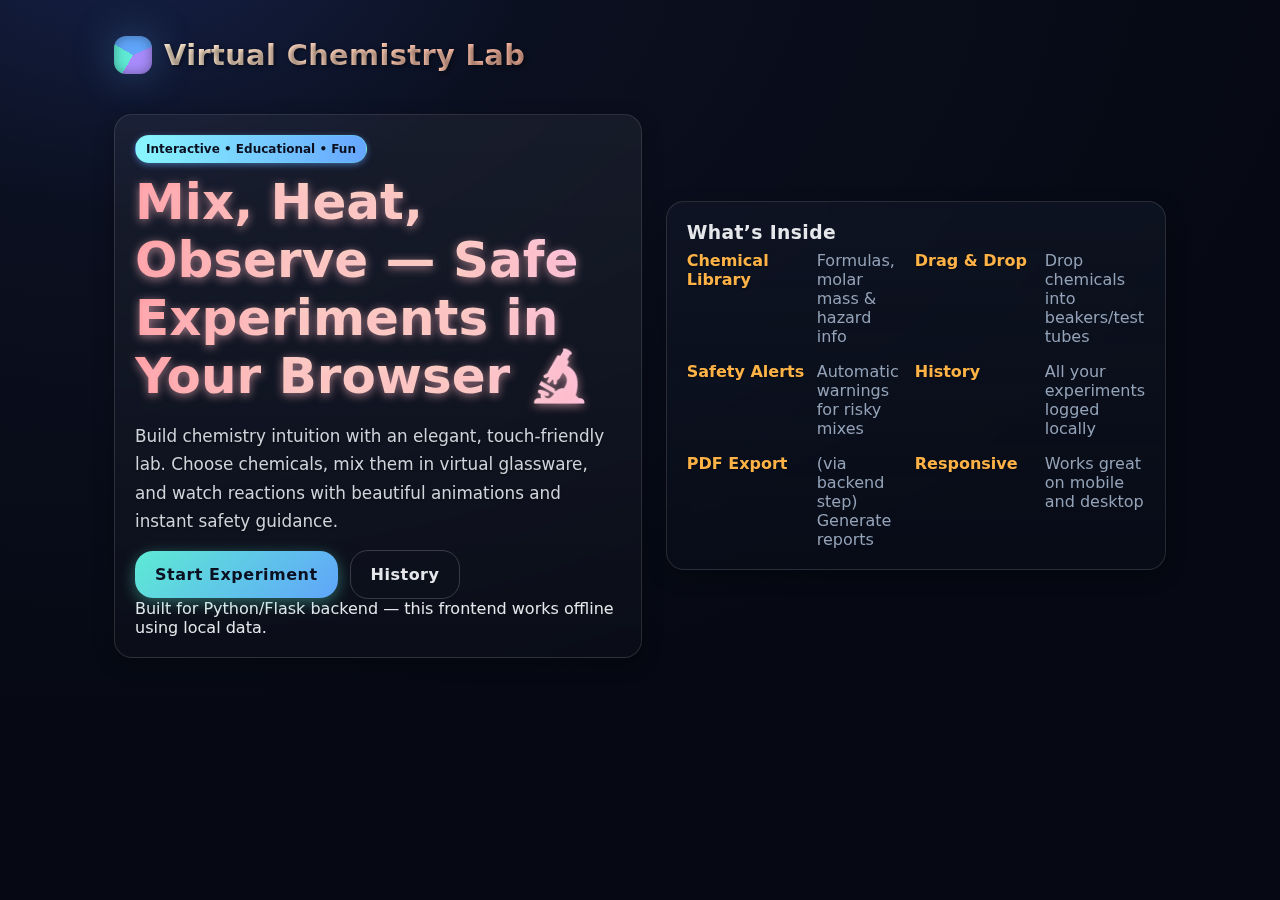
<file: virtual-chemistry-lab-main/virtual-chemistry-lab-main/virtual chem lab project/frontend/index.html>
<!doctype html>
<html lang="en">
<head>
  <meta charset="utf-8">
  <meta name="viewport" content="width=device-width, initial-scale=1">
  <title>Virtual Chemistry Lab</title>
  <link rel="stylesheet" href="style.css">
  <link rel="stylesheet" href="mix.css">
</head>
<body data-page="index">
  <div class="grid-bg"></div>
  <header class="container header">
    <div class="brand">
      <div class="logo"></div>
      <div class="brand-text">Virtual Chemistry Lab</div>
    </div>
  </header>

  <main class="container">
    <section class="hero">
      <div class="card">
        <span class="badge">Interactive • Educational • Fun</span>
        <h1>Mix, Heat, Observe — Safe Experiments in Your Browser 🔬</h1>
        <p class="sub">
          Build chemistry intuition with an elegant, touch-friendly lab. Choose chemicals, mix them in virtual glassware,
          and watch reactions with beautiful animations and instant safety guidance.
        </p>
        <div class="row">
          <a class="button" href="experiment.html">Start Experiment</a>
          <a class="button ghost" href="history.html">History</a>
        </div>
        <div class="info-text">
          Built for Python/Flask backend — this frontend works offline using local data.
        </div>
      </div>

      <div class="card dark">
        <h3 class="section-title">What’s Inside</h3>
        <div class="panel">
          <div class="kv"><b>Chemical Library</b><span>Formulas, molar mass & hazard info</span></div>
          <div class="kv"><b>Drag & Drop</b><span>Drop chemicals into beakers/test tubes</span></div>
          <div class="kv"><b>Safety Alerts</b><span>Automatic warnings for risky mixes</span></div>
          <div class="kv"><b>History</b><span>All your experiments logged locally</span></div>
          <div class="kv"><b>PDF Export</b><span>(via backend step) Generate reports</span></div>
          <div class="kv"><b>Responsive</b><span>Works great on mobile and desktop</span></div>
        </div>
      </div>
    </section>
  </main>

  <script src="script.js"></script>
  <script src="mix.js" defer></script>
</body>
</html>
</file>
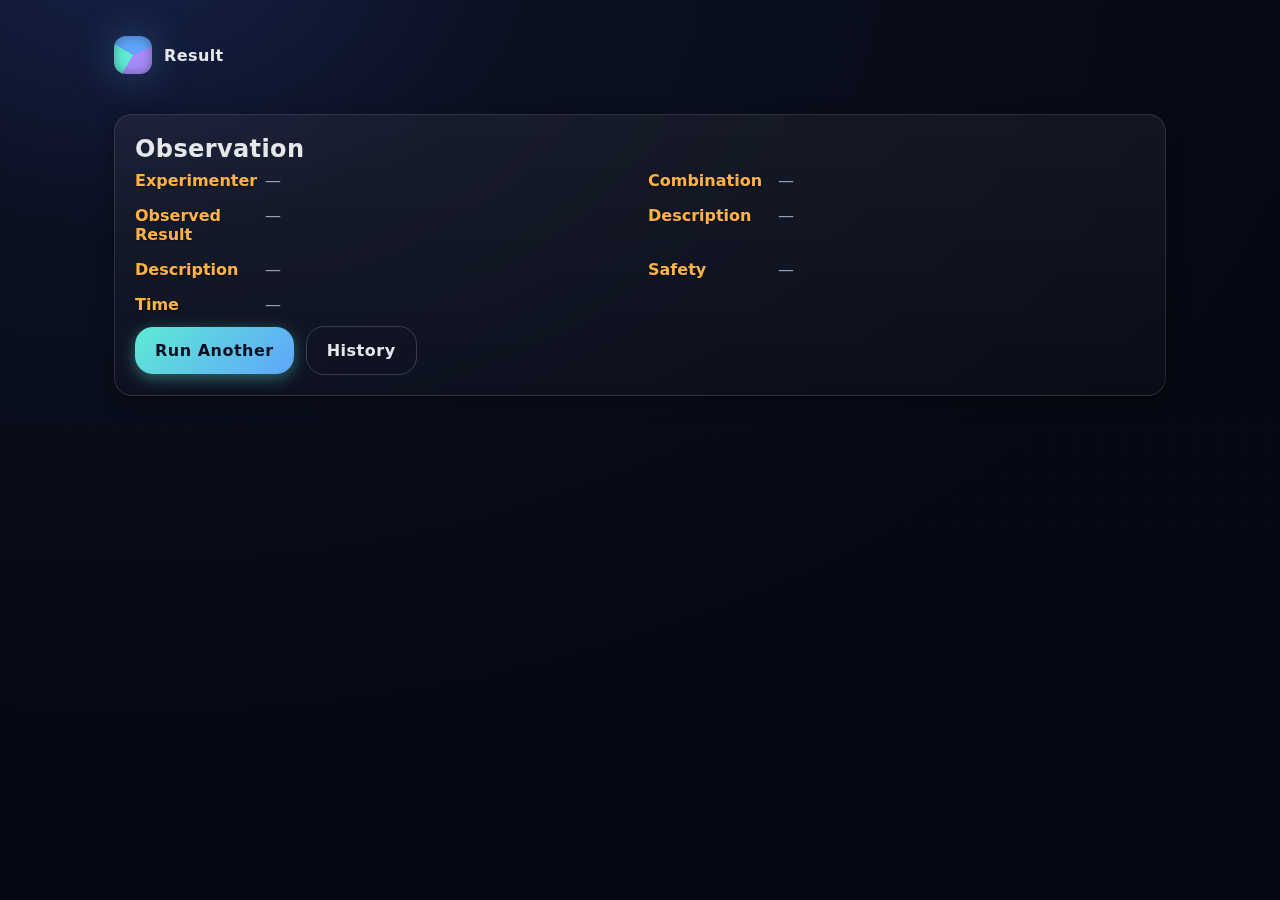
<file: virtual-chemistry-lab-main/virtual-chemistry-lab-main/virtual chem lab project/frontend/result.html>
<!doctype html>
<html lang="en">
<head>
  <meta charset="utf-8">
  <meta name="viewport" content="width=device-width, initial-scale=1">
  <title>Result — Virtual Chemistry Lab</title>
  <link rel="stylesheet" href="style.css">
  <link rel="stylesheet" href="mix.css">
</head>
<body data-page="result">
  <div class="grid-bg"></div>
  <header class="container header">
    <div class="brand">
      <a href="index.html" class="logo" title="Home"></a>
      <div>Result</div>
    </div>
  </header>

  <main class="container">
    <section class="card">
      <h2 class="section-title">Observation</h2>
      <div class="panel">
        <div class="kv"><b>Experimenter</b><span id="who">—</span></div>
        <div class="kv"><b>Combination</b><span id="combo">—</span></div>
        <div class="kv"><b>Observed Result</b><span id="resultText">—</span></div>
        <div class="kv"><b>Description</b><span id="descText">—</span></div>

        <div class="kv"><b>Description</b><span id="descText">—</span></div>
        <div class="kv"><b>Safety</b><span id="safetyText">—</span></div>
        <div class="kv"><b>Time</b><span id="time">—</span></div>
      </div>
      <div class="row" style="margin-top:12px">
        <a class="button" href="experiment.html">Run Another</a>
        <a class="button ghost" href="history.html">History</a>
      </div>
    </section>
  </main>

  <script src="script.js"></script>
  <script src="mix.js" defer></script>
</body>
</html>
</file>
<file: virtual-chemistry-lab-main/virtual-chemistry-lab-main/virtual chem lab project/frontend/style.css>
/* =============== Variables =============== */
:root{
  --bg:#0b1020;
  --card:#121730;
  --accent:#5eead4;
  --accent-2:#60a5fa;
  --text:#e5e7eb;
  --muted:#94a3b8;
  --danger:#f87171;
  --safe:#34d399;
  --warn:#fbbf24;
  --glass: rgba(255,255,255,0.06);
  --glass-br: rgba(255,255,255,0.18);
}

/* =============== Base =============== */
*{box-sizing:border-box}
html,body{
  margin:0; padding:0;
  background: radial-gradient(1200px 800px at 10% -10%, #152046 0%, #0B1020 35%, #060913 100%);
  color:var(--text);
  /* Updated font family for a modern look */
  font-family: "Outfit", ui-sans-serif, system-ui, -apple-system, Segoe UI, Roboto, "Helvetica Neue", Arial, "Noto Sans", "Apple Color Emoji","Segoe UI Emoji";
  min-height:100%;
}
a{ color: #b3e6ff; text-decoration: none; }
a:hover{ text-decoration: underline; }
a.button{ color: #0b1020;}
.container{ width: min(1100px, 92vw); margin: 0 auto; padding: 24px; }

/* Glow grid background */
.grid-bg{
  position: fixed; inset: 0; pointer-events: none; z-index: -1;
  background-image: linear-gradient(transparent 23px, rgba(255,255,255,0.04) 24px),
                    linear-gradient(90deg, transparent 23px, rgba(255,255,255,0.04) 24px);
  background-size: 24px 24px;
  mask-image: linear-gradient(#000, transparent 70%);
}

/* =============== Cards =============== */
.card{
  background: linear-gradient(180deg, var(--glass), transparent);
  border: 1px solid var(--glass-br);
  border-radius: 18px;
  box-shadow: 0 10px 30px rgba(0,0,0,0.35), inset 0 0 0 1px rgba(255,255,255,0.04);
  padding: 20px;
  backdrop-filter: blur(10px);
}
.card.dark{ background: linear-gradient(180deg, rgba(17,24,39,0.6), rgba(17,24,39,0.2)); }

/* =============== Buttons (enhanced) =============== */
.button{
  display:inline-flex; align-items:center; gap:10px;
  background: linear-gradient(135deg, var(--accent), var(--accent-2));
  color:#0b1020; border:0; border-radius: 14px; padding: 14px 20px;
  font-weight: 800; letter-spacing: .3px; cursor: pointer;
  box-shadow: 0 12px 28px rgba(94,234,212,.28), 0 8px 22px rgba(96,165,250,.22);
  transform: translateY(0); transition: transform .2s ease, box-shadow .2s ease, filter .3s ease;
}
.button:hover{ transform: translateY(-3px); filter: saturate(1.12) brightness(1.05); }
.button.ghost{
  background: transparent; color: var(--text);
  border: 1px solid var(--glass-br);
  box-shadow: none;
}

/* =============== Header =============== */
.header{
  padding-top: 36px; padding-bottom: 16px;
}
.brand{
  display:flex; align-items:center; gap:12px; font-weight:800; letter-spacing:.4px;
}
.logo{
  width: 38px; height: 38px; border-radius: 12px;
  background: conic-gradient(from 210deg at 50% 50%, var(--accent) 0 25%, var(--accent-2) 25% 60%, #a78bfa 60% 100%);
  box-shadow: 0 0 40px rgba(96,165,250,.35), inset 0 0 12px rgba(0,0,0,.35);
}

/* =============== Hero =============== */
.hero{
  display:grid; grid-template-columns: 1.2fr .8fr; gap: 24px; align-items: center;
}
/* Enhanced gradient headline */
.hero h1{
  font-size: clamp(28px, 4vw, 46px);
  margin: 10px 0 8px 0;
  background: linear-gradient(90deg, #e5fff5 0%, #b2f7ff 35%, #c3b5ff 100%);
  -webkit-background-clip: text;
  background-clip: text;
  color: transparent;
  text-shadow: 0 2px 14px rgba(96,165,250,.15);
}
.sub{
  color: var(--muted); line-height: 1.6; margin-bottom: 14px;
}
.badge{
  display:inline-flex; gap:8px; align-items:center; font-size: 12px;
  background: rgba(94,234,212,.12); border: 1px solid rgba(94,234,212,.25);
  color: var(--accent); padding: 6px 10px; border-radius: 999px;
}

/* =============== Lab Canvas =============== */
.lab{
  display:grid; grid-template-columns: 1fr 1fr; gap: 20px;
}
.toolbox, .workspace{ min-height: 380px; }
.section-title{ font-weight: 800; letter-spacing: .4px; margin: 0 0 8px; }
.kit{
  display:flex; flex-wrap: wrap; gap: 12px; padding: 10px 2px;
}
.tag{
  padding: 10px 12px; border: 1px dashed rgba(255,255,255,.15);
  border-radius: 12px; cursor: grab; user-select: none;
  background: rgba(255,255,255,.04);
}
.tag:active{ cursor: grabbing; }
.glassware{
  display:flex; gap: 16px; align-items:center; flex-wrap: wrap;
}
.glass{
  width: 120px; height: 160px; border: 2px solid rgba(255,255,255,.2);
  border-radius: 12px 12px 8px 8px; position: relative; overflow: hidden;
  background: linear-gradient(180deg, rgba(255,255,255,.04), rgba(255,255,255,.01));
}
.glass .liquid{
  position: absolute; bottom: 0; left: 0; width: 100%; height: 0%;
  background: linear-gradient(180deg, rgba(96,165,250,.6), rgba(96,165,250,.2));
  transition: height .6s ease, filter .3s ease;
}
.glow{
  position:absolute; inset:-60px; filter: blur(32px); opacity:.25; pointer-events:none;
  background: radial-gradient(500px 300px at 10% 0%, rgba(94,234,212,.6), transparent),
              radial-gradient(500px 300px at 90% 100%, rgba(96,165,250,.6), transparent);
}
.dropzone{
  min-height: 160px; border: 2px dashed rgba(255,255,255,.18);
  border-radius: 14px; display:flex; align-items:center; justify-content:center;
  padding: 12px; text-align:center; color: var(--muted);
  transition: border-color .2s ease, background .2s ease;
}
.dropzone.active{
  border-color: var(--accent); background: rgba(94,234,212,.08); color: var(--text);
}

/* =============== Panels =============== */
.panel{
  display:grid; grid-template-columns: 1fr 1fr; gap: 16px;
}
.kv{ display:grid; grid-template-columns: 120px 1fr; gap: 10px; color: var(--muted); }
.kv b{ color: var(--text); }

/* =============== Pills / select inputs =============== */
.row{ display:flex; gap: 12px; align-items:center; flex-wrap: wrap; }
select, input[type='text']{
  background: rgba(255,255,255,.06); color: var(--text);
  border: 1px solid rgba(255,255,255,.18); border-radius: 12px;
  padding: 10px 12px; outline: none; min-width: 180px;
}
label{ color: var(--muted); font-size: 14px; }

/* =============== Animations =============== */
@keyframes fizz{
  0%{ transform: translateY(0) scale(1); opacity: 0.9; }
  100%{ transform: translateY(-140px) scale(.6); opacity: 0; }
}
.bubble{
  position:absolute; bottom:18px; left:50%;
  width: 12px; height: 12px; border-radius:50%;
  background: rgba(255,255,255,.8);
  animation: fizz 1.8s linear infinite;
}
.bubble:nth-child(2){ left: 35%; animation-delay: .3s; }
.bubble:nth-child(3){ left: 65%; animation-delay: .6s; }
.bubble:nth-child(4){ left: 20%; animation-delay: .9s; }
.spark{
  position:absolute; inset:0; pointer-events:none;
  background: radial-gradient(6px 6px at 40% 70%, rgba(255,255,255,.9), transparent 60%),
              radial-gradient(5px 5px at 70% 50%, rgba(255,255,255,.9), transparent 60%);
  opacity:0; transition: opacity .3s ease;
}

/* Responsive */
@media (max-width: 900px){
  .hero{ grid-template-columns: 1fr; }
  .lab{ grid-template-columns: 1fr; }
  .panel{ grid-template-columns: 1fr; }
}
/* Special styling for Chemical A & B dropdown text */
#chemA option, #chemB option {
  color: #0d47a1; /* deep blue */
  font-weight: bold;
}

/* Dropdown selected text */
#chemA, #chemB {
  color: #0d47a1;
  font-weight: bold;
}

/* Chemical tags style */
.tag {
  display: inline-block;
  background: linear-gradient(135deg, #ff9800, #f44336); /* orange to red gradient */
  color: white;
  padding: 6px 10px;
  margin: 3px;
  border-radius: 4px;
  font-weight: bold;
  box-shadow: 1px 1px 4px rgba(0,0,0,0.3);
}

/* Tags inside 'Added' section */
#added .tag {
  background: linear-gradient(135deg, #4caf50, #2e7d32); /* green gradient for added */
}
/* === Front Page Enhancements === */

/* 3D Brand Text */
.brand-text {
  font-size: 1.8rem;
  font-weight: 900;
  background: linear-gradient(90deg, #ffecd2, #fcb69f);
  -webkit-background-clip: text;
  background-clip: text;
  color: transparent;
  text-shadow: 2px 2px 4px rgba(0,0,0,0.4);
}

/* Hero Section Heading Glow */
.hero h1 {
  font-size: clamp(28px, 4vw, 50px);
  background: linear-gradient(90deg, #ff9a9e, #fad0c4, #fad0c4, #fbc2eb);
  -webkit-background-clip: text;
  background-clip: text;
  color: transparent;
  text-shadow: 0px 2px 10px rgba(255, 182, 193, 0.6);
}

/* Subtext */
.sub {
  font-size: 1.05rem;
  color: #d1d5db;
  line-height: 1.7;
  text-shadow: 0px 1px 2px rgba(0,0,0,0.4);
}

/* Button Glow Effect */
.button {
  font-size: 1rem;
  letter-spacing: 0.5px;
  border-radius: 18px;
  box-shadow: 0px 4px 15px rgba(94,234,212,0.4);
}
.button:hover {
  transform: translateY(-4px) scale(1.03);
  box-shadow: 0px 6px 20px rgba(94,234,212,0.6);
}

/* Card with Depth */
.card {
  background: linear-gradient(180deg, rgba(255,255,255,0.05), rgba(255,255,255,0.02));
  border: 1px solid rgba(255,255,255,0.12);
  box-shadow: 0px 6px 20px rgba(0,0,0,0.3);
  transition: transform 0.3s ease;
}
.card:hover {
  transform: translateY(-6px);
}

/* Chemical Names */
.kv b {
  color: #ffb347;
  font-weight: bold;
  text-shadow: 0px 1px 2px rgba(0,0,0,0.4);
}

/* Badge Styling */
.badge {
  font-weight: bold;
  background: linear-gradient(90deg, #89f7fe, #66a6ff);
  color: #0b1020;
  box-shadow: 0px 2px 6px rgba(102,166,255,0.5);
}
</file>
<file: virtual-chemistry-lab-main/virtual-chemistry-lab-main/virtual chem lab project/frontend/mix.css>
/* Mixing bubble styles */
.mix-bubble-container{
  position: absolute;
  left: 0;
  top: 0;
  width: 100%;
  height: 100%;
  pointer-events: none;
  overflow: visible;
  z-index: 9999;
}
.mix-bubble{
  position: absolute;
  bottom: 10%;
  background: rgba(255,255,255,0.85);
  border-radius: 50%;
  opacity: 0.9;
  transform: translateY(0);
  animation-name: rise;
  animation-timing-function: cubic-bezier(.2,.9,.3,1);
}
@keyframes rise {
  0% { transform: translateY(0) scale(0.6); opacity: 0.9; }
  70% { transform: translateY(-120px) scale(1); opacity: 0.7;}
  100% { transform: translateY(-220px) scale(1.2); opacity: 0;}
}

/* testtube pulse */
.mix-pulse {
  box-shadow: 0 0 30px rgba(100,180,255,0.5), inset 0 0 20px rgba(100,180,255,0.15);
  transform: scale(1.02);
  transition: transform .2s ease;
}

/* If frontend has a .testtube element, give it a nicer animation when pulsed */
.testtube, .testtube-area {
  transition: transform .2s ease, box-shadow .2s ease;
}

/* --- NEW: Mixing loader overlay & spinner --- */
.mix-loading{
  position:absolute; inset:8px;
  display:flex; align-items:center; justify-content:center;
  background: rgba(0,0,0,.18);
  backdrop-filter: blur(2px);
  border-radius: 12px;
  pointer-events:none;
}
.mix-loading::after{
  content:"";
  width:28px; height:28px; border-radius:50%;
  border:3px solid rgba(255,255,255,.35);
  border-top-color:#fff;
  animation: mixspin .8s linear infinite;
}
@keyframes mixspin { to { transform: rotate(360deg); } }
</file>
